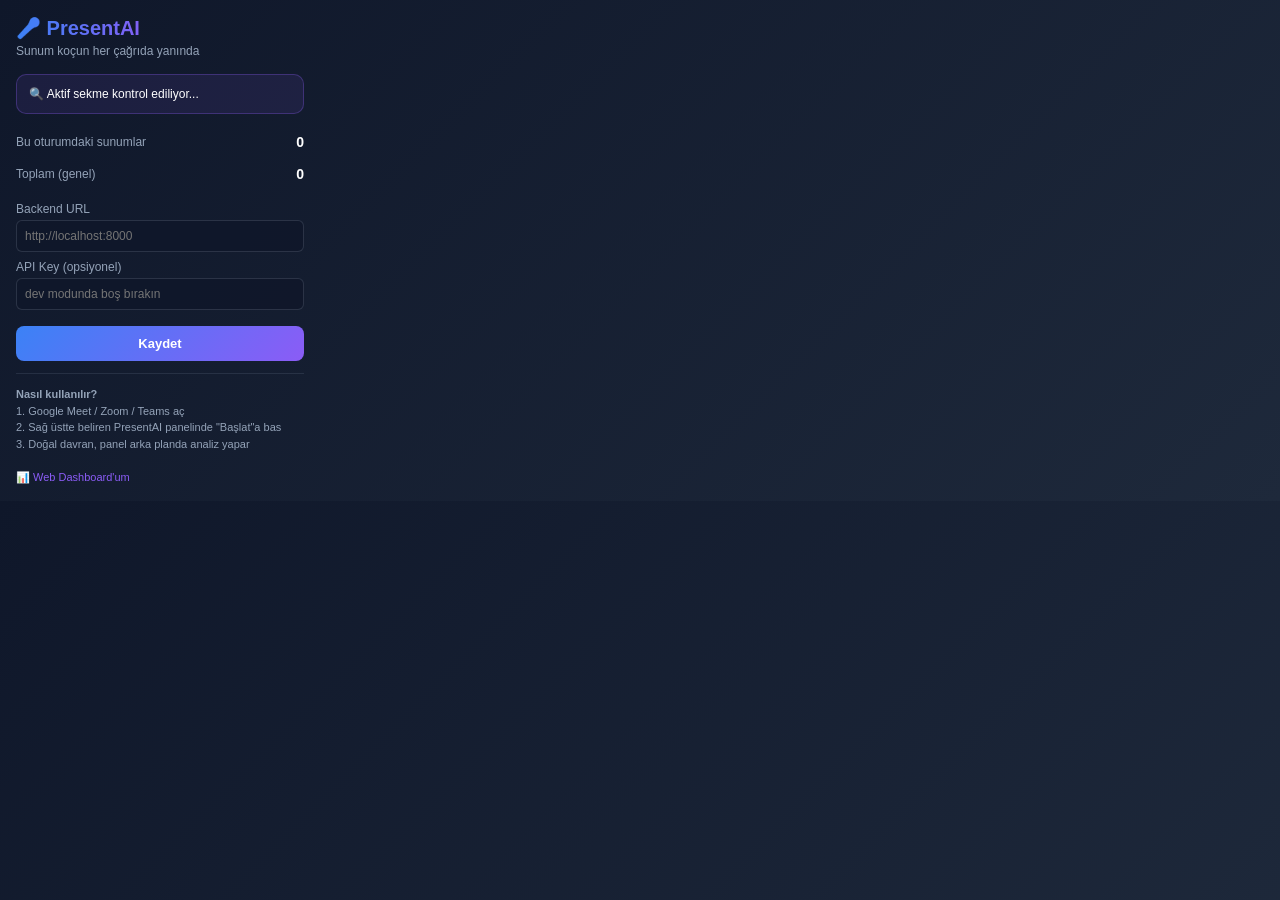
<file: chrome-extension/popup.html>
<!DOCTYPE html>
<html lang="tr">
<head>
  <meta charset="UTF-8">
  <title>PresentAI</title>
  <style>
    * { box-sizing: border-box; }
    body {
      width: 320px;
      margin: 0;
      padding: 16px;
      background: linear-gradient(135deg, #0f172a, #1e293b);
      color: white;
      font-family: -apple-system, BlinkMacSystemFont, "Segoe UI", Roboto, sans-serif;
      font-size: 14px;
    }
    .logo {
      font-size: 20px;
      font-weight: 800;
      background: linear-gradient(90deg, #3b82f6, #8b5cf6, #ec4899);
      -webkit-background-clip: text;
      -webkit-text-fill-color: transparent;
      margin-bottom: 4px;
    }
    .subtitle { color: #94a3b8; font-size: 12px; margin-bottom: 16px; }
    .status {
      padding: 12px;
      background: rgba(139, 92, 246, 0.1);
      border: 1px solid rgba(139, 92, 246, 0.3);
      border-radius: 10px;
      font-size: 12px;
      margin-bottom: 12px;
    }
    .row { display: flex; justify-content: space-between; align-items: center; padding: 8px 0; }
    .label { color: #94a3b8; font-size: 12px; }
    .value { font-weight: 600; }
    input[type="text"] {
      width: 100%;
      padding: 8px;
      background: rgba(15, 23, 42, 0.8);
      border: 1px solid rgba(148, 163, 184, 0.2);
      border-radius: 6px;
      color: white;
      font-size: 12px;
      margin-bottom: 8px;
    }
    button {
      width: 100%;
      padding: 10px;
      background: linear-gradient(135deg, #3b82f6, #8b5cf6);
      color: white;
      border: none;
      border-radius: 8px;
      font-weight: 700;
      cursor: pointer;
      font-size: 13px;
      margin-top: 8px;
    }
    button:hover { opacity: 0.9; }
    .help {
      margin-top: 12px;
      padding-top: 12px;
      border-top: 1px solid rgba(148, 163, 184, 0.15);
      font-size: 11px;
      color: #94a3b8;
      line-height: 1.5;
    }
    a { color: #8b5cf6; text-decoration: none; }
  </style>
</head>
<body>
  <div class="logo">🎤 PresentAI</div>
  <div class="subtitle">Sunum koçun her çağrıda yanında</div>

  <div class="status" id="status">
    🔍 Aktif sekme kontrol ediliyor...
  </div>

  <div class="row">
    <span class="label">Bu oturumdaki sunumlar</span>
    <span class="value" id="session-count">0</span>
  </div>
  <div class="row">
    <span class="label">Toplam (genel)</span>
    <span class="value" id="total-count">0</span>
  </div>

  <div style="margin-top: 12px;">
    <label class="label" style="display: block; margin-bottom: 4px;">Backend URL</label>
    <input type="text" id="backend-url" placeholder="http://localhost:8000" />
    <label class="label" style="display: block; margin-bottom: 4px;">API Key (opsiyonel)</label>
    <input type="text" id="api-key" placeholder="dev modunda boş bırakın" />
    <button id="save-settings">Kaydet</button>
  </div>

  <div class="help">
    <strong>Nasıl kullanılır?</strong><br>
    1. Google Meet / Zoom / Teams aç<br>
    2. Sağ üstte beliren PresentAI panelinde "Başlat"a bas<br>
    3. Doğal davran, panel arka planda analiz yapar<br>
    <br>
    <a id="dashboard-link" href="http://localhost:8000/web/dashboard.html" target="_blank">📊 Web Dashboard'um</a>
  </div>

  <script src="popup.js"></script>
</body>
</html>
</file>
